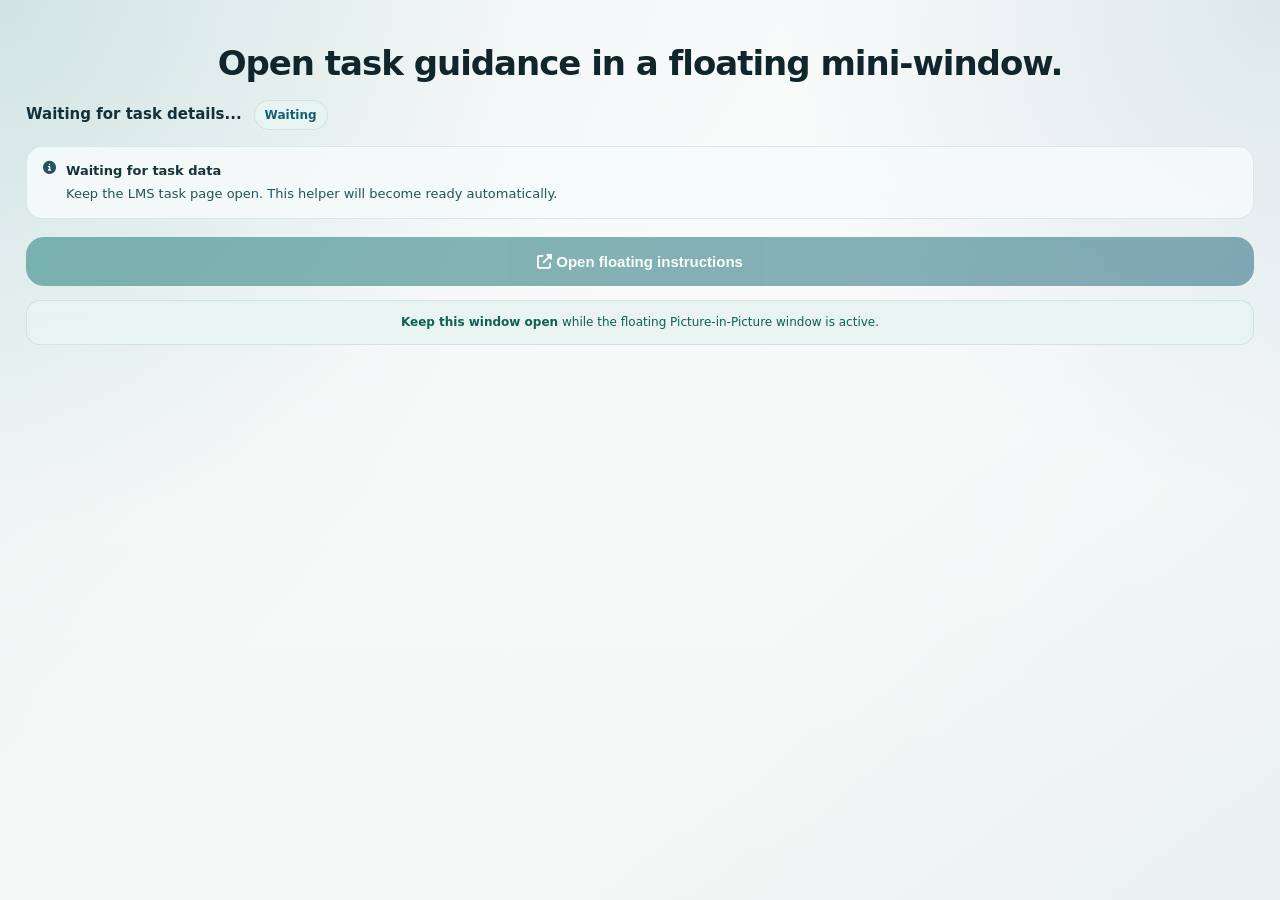
<file: tasks/pip-helper.html>
<!DOCTYPE html>
<html lang="en">
<head>
    <meta charset="UTF-8">
    <meta name="viewport" content="width=device-width, initial-scale=1.0">
    <title>Nebula Floating Instructions</title>
    <link href="https://cdnjs.cloudflare.com/ajax/libs/font-awesome/6.4.0/css/all.min.css" rel="stylesheet">
    <style>
        :root {
            color-scheme: light;
            --bg: #f4f8f7;
            --panel: rgba(255, 255, 255, 0.92);
            --text: #16323a;
            --muted: #677c84;
            --line: rgba(207, 221, 224, 0.96);
            --primary: #0f766e;
            --accent: #155e75;
            --soft: #e8f4f2;
            --shadow: 0 24px 60px rgba(21, 53, 61, 0.15);
        }

        * {
            box-sizing: border-box;
        }

        body {
            margin: 0;
            min-height: 100vh;
            font-family: Inter, "Segoe UI", system-ui, sans-serif;
            background:
                radial-gradient(circle at top left, rgba(15, 118, 110, 0.12), transparent 34%),
                radial-gradient(circle at top right, rgba(21, 94, 117, 0.12), transparent 32%),
                linear-gradient(180deg, #f9fbfb 0%, var(--bg) 100%);
            color: var(--text);
        }

        .helper-shell {
            min-height: 100vh;
            background: transparent;
            overflow: hidden;
            position: relative;
        }

        .helper-shell::before {
            content: "";
            position: absolute;
            inset: 0;
            pointer-events: none;
            background:
                linear-gradient(135deg, rgba(15, 118, 110, 0.06), transparent 42%),
                linear-gradient(315deg, rgba(21, 94, 117, 0.05), transparent 36%);
        }

        .helper-body {
            position: relative;
            z-index: 1;
            min-height: 100vh;
            padding: 28px 26px 22px;
        }

        .helper-card {
            width: 100%;
            max-width: none;
            background: transparent;
            border: 0;
            border-radius: 0;
            padding: 0;
            box-shadow: none;
            backdrop-filter: none;
        }

        .helper-title {
            margin: 18px 0 10px;
            color: #10262c;
            font-size: 34px;
            line-height: 1.05;
            letter-spacing: -0.03em;
            font-family: Inter, "Segoe UI", system-ui, sans-serif;
            font-weight: 800;
            text-align: center;
        }

        .helper-description {
            margin: 0;
            color: var(--muted);
            font-size: 14px;
            line-height: 1.65;
        }

        .helper-task {
            margin-top: 18px;
            display: flex;
            align-items: center;
            justify-content: flex-start;
            flex-wrap: wrap;
            gap: 12px;
            padding: 0;
        }

        .helper-task-copy {
            min-width: 0;
        }

        .helper-label {
            margin: 0;
            color: var(--muted);
            font-size: 11px;
            font-weight: 700;
            letter-spacing: 0.08em;
            text-transform: uppercase;
        }

        .helper-task-title {
            margin: 0;
            color: #143039;
            font-size: 15px;
            line-height: 1.3;
            font-weight: 700;
        }

        .helper-step-pill {
            flex-shrink: 0;
            padding: 7px 10px;
            border-radius: 999px;
            background: rgba(232, 244, 242, 0.96);
            border: 1px solid rgba(208, 226, 223, 0.95);
            color: var(--accent);
            font-size: 12px;
            font-weight: 700;
        }

        .helper-status {
            margin-top: 16px;
            display: flex;
            align-items: flex-start;
            gap: 10px;
            padding: 14px 16px;
            border-radius: 16px;
            background: rgba(245, 250, 250, 0.92);
            border: 1px solid rgba(216, 230, 232, 0.96);
            color: #22545d;
            font-size: 13px;
            line-height: 1.55;
        }

        .helper-status strong {
            display: block;
            margin-bottom: 3px;
            color: var(--text);
            font-size: 13px;
        }

        .helper-actions {
            margin-top: 18px;
            display: flex;
            flex-direction: column;
            gap: 10px;
        }

        .helper-btn {
            appearance: none;
            border: none;
            border-radius: 18px;
            padding: 16px 18px;
            font-size: 15px;
            font-weight: 700;
            cursor: pointer;
            transition: transform 0.18s ease, box-shadow 0.18s ease, opacity 0.18s ease, background 0.18s ease;
        }

        .helper-btn.primary {
            background: linear-gradient(135deg, var(--primary) 0%, var(--accent) 100%);
            color: #fff;
            box-shadow: 0 16px 26px rgba(15, 95, 127, 0.24);
        }

        .helper-btn.secondary {
            background: transparent;
            color: var(--muted);
            border: 1px solid rgba(215, 229, 232, 0.9);
            padding: 12px 14px;
            font-size: 13px;
        }

        .helper-btn:hover:not(:disabled) {
            transform: translateY(-1px);
        }

        .helper-btn.secondary:hover:not(:disabled) {
            background: rgba(244, 248, 248, 0.95);
            color: var(--text);
        }

        .helper-btn:disabled {
            opacity: 0.5;
            cursor: not-allowed;
            box-shadow: none;
        }

        .helper-note {
            margin: 14px 0 0;
            color: #0f5f57;
            font-size: 12px;
            line-height: 1.6;
            text-align: center;
            padding: 12px 14px;
            border-radius: 14px;
            background: rgba(232, 244, 242, 0.95);
            border: 1px solid rgba(208, 226, 223, 0.95);
        }

        .helper-note strong {
            color: #0f5f57;
            font-weight: 700;
        }

        .helper-footer {
            display: none;
        }

        @media (max-width: 540px) {
            .helper-body {
                padding: 18px 16px;
            }

            .helper-title {
                font-size: 30px;
            }

            .helper-task {
                flex-direction: column;
                align-items: flex-start;
            }
        }
    </style>
    <script>
        window.__NEBULA_PIP_HELPER_PAGE__ = true;
    </script>
    <script>
/**
 * PipManager - Picture-in-Picture Manager for Task Steps
 * 
 * Provides a floating, always-on-top window showing task step instructions
 * using the Document Picture-in-Picture API (Chrome 116+, Edge 116+)
 * launched explicitly from the FAB/helper flow.
 * 
 */

class PipManager {
    constructor(options = {}) {
        this.options = options;
        this.mode = options.mode || 'main';
        this.disableFloatingTrigger = !!options.disableFloatingTrigger;
        this.disableBlurListener = !!options.disableBlurListener;
        this.pipWindow = null;
        this.currentTaskId = null;
        this.currentTaskTitle = '';
        this.steps = [];
        this.currentStepIndex = 0;
        this.isActive = false;
        this.isSuppressedByWorkspace = false;
        this.blurListenerAttached = false;
        this.carouselIndex = 0;
        this.resizeObserver = null;
        this.floatingTriggerContainer = null;
        this.floatingTriggerButton = null;
        this.helperWindow = null;
        this.helperWindowName = 'nebulaPipHelper';
        this.helperReady = false;
        this.helperPipActive = false;
        this.helperTaskId = null;
        this.helperMessageListenerBound = null;
        this.pendingHelperPayload = null;

        this.init();
    }

    init() {
        if (this.mode === 'main') {
            this.helperMessageListenerBound = this.handleHelperMessage.bind(this);
            window.addEventListener('message', this.helperMessageListenerBound);
        }

        if (this.isDocumentPipSupported()) {
            if (!this.disableFloatingTrigger) {
                this.setupFloatingTriggerWhenReady();
            }
        }
    }

    setupFloatingTriggerWhenReady() {
        if (document.readyState === 'loading') {
            document.addEventListener('DOMContentLoaded', () => this.ensureFloatingTrigger(), { once: true });
            return;
        }

        this.ensureFloatingTrigger();
    }

    /**
     * Check if Document Picture-in-Picture API is supported
     */
    isDocumentPipSupported() {
        return 'documentPictureInPicture' in window;
    }

    setWorkspaceSuppressed(suppressed) {
        this.isSuppressedByWorkspace = !!suppressed;

        if (this.isSuppressedByWorkspace && this.isPipActive()) {
            this.closePip();
        }

        this.updateFloatingTriggerVisibility();
        this.updateFloatingTriggerState();
    }

    /**
     * Set the current task context (called when viewing a task)
     */
    setTaskContext(taskId, steps, currentStepIndex = 0, taskTitle = '') {
        if (this.isActive && this.currentTaskId && this.currentTaskId !== taskId) {
            this.closePip();
        }

        this.currentTaskId = taskId;
        this.currentTaskTitle = taskTitle || this.currentTaskTitle || '';
        this.steps = steps || [];
        this.currentStepIndex = currentStepIndex;

        this.updateFloatingTriggerVisibility();
        this.updateFloatingTriggerState();

        if (this.mode === 'main') {
            this.syncHelperTaskContext();
        }
    }

    /**
     * Clear active task context (used when leaving task pages)
     */
    clearTaskContext(closeActivePip = true) {
        if (closeActivePip && this.pipWindow) {
            this.closePip();
        }

        if (closeActivePip && this.mode === 'main' && this.helperPipActive) {
            this.postHelperMessage({ type: 'nebula-pip-helper:close-pip' });
        }

        this.currentTaskId = null;
        this.currentTaskTitle = '';
        this.steps = [];
        this.currentStepIndex = 0;
        this.carouselIndex = 0;

        this.updateFloatingTriggerVisibility();
        this.updateFloatingTriggerState();

        if (this.mode === 'main') {
            this.postHelperMessage({ type: 'nebula-pip-helper:clear-task' });
        }
    }

    ensureFloatingTrigger() {
        if (this.floatingTriggerContainer || !document.body) return;

        const container = document.createElement('div');
        container.id = 'pip-floating-trigger';
        container.className = 'pip-floating-trigger hidden';
        container.innerHTML = `
            <div class="pip-floating-actions" aria-hidden="true">
                <button type="button" class="pip-floating-action" data-action="focus" title="Focus Picture-in-Picture">
                    <i class="fas fa-up-right-and-down-left-from-center"></i>
                    <span>Focus</span>
                </button>
                <button type="button" class="pip-floating-action danger" data-action="close" title="Close Picture-in-Picture">
                    <i class="fas fa-xmark"></i>
                    <span>Close</span>
                </button>
            </div>
            <button type="button" class="pip-floating-main" title="Open Picture-in-Picture mode" aria-label="Open Picture-in-Picture mode">
                <i class="fas fa-clone"></i>
            </button>
        `;

        document.body.appendChild(container);

        this.floatingTriggerContainer = container;
        this.floatingTriggerButton = container.querySelector('.pip-floating-main');

        if (this.floatingTriggerButton) {
            this.floatingTriggerButton.addEventListener('click', () => {
                this.handleFloatingMainClick();
            });
        }

        container.querySelectorAll('.pip-floating-action').forEach((button) => {
            button.addEventListener('click', (event) => {
                const action = event.currentTarget.getAttribute('data-action');
                this.handleFloatingAction(action);
            });
        });

        this.updateFloatingTriggerVisibility();
        this.updateFloatingTriggerState();
    }

    handleFloatingMainClick() {
        if (this.isPipActive()) {
            if (this.pipWindow) {
                this.pipWindow.focus();
            } else if (this.mode === 'main' && this.helperWindow && !this.helperWindow.closed) {
                this.postHelperMessage({ type: 'nebula-pip-helper:focus-pip' });
                this.helperWindow.focus();
            }
            return;
        }

        const blockReason = this.getManualLaunchBlockReason();
        if (blockReason) {
            console.warn('[PipManager] FAB click blocked:', blockReason, this.getDebugState());
            this.showErrorMessage(blockReason);
            return;
        }

        this.createPip(this.currentTaskId, this.steps, this.currentStepIndex, {
            userInitiated: true,
            source: 'floating-trigger'
        });
    }

    openCurrentTaskPip() {
        if (!this.currentTaskId || !Array.isArray(this.steps) || this.steps.length === 0) {
            return false;
        }

        return this.createPip(this.currentTaskId, this.steps, this.currentStepIndex, {
            userInitiated: true,
            source: 'workspace-action'
        });
    }

    getManualLaunchBlockReason() {
        if (!this.isDocumentPipSupported()) {
            return 'Picture-in-Picture is not supported in this browser.';
        }

        if (this.isSuppressedByWorkspace) {
            return 'Picture-in-Picture is unavailable while the task workspace is open.';
        }

        if (!this.currentTaskId) {
            return 'Picture-in-Picture is not ready for this task yet.';
        }

        if (!Array.isArray(this.steps) || this.steps.length === 0) {
            return 'No instruction steps are available for Picture-in-Picture.';
        }

        return null;
    }

    getDebugState() {
        return {
            mode: this.mode,
            supported: this.isDocumentPipSupported(),
            topLevel: !this.isEmbeddedContext(),
            currentTaskId: this.currentTaskId,
            stepsLength: Array.isArray(this.steps) ? this.steps.length : 0,
            isSuppressedByWorkspace: this.isSuppressedByWorkspace,
            isActive: this.isActive,
            helperReady: this.helperReady,
            helperOpen: !!(this.helperWindow && !this.helperWindow.closed),
            helperPipActive: this.helperPipActive,
            helperTaskId: this.helperTaskId
        };
    }

    handleFloatingAction(action) {
        if (action === 'focus') {
            if (this.pipWindow) {
                this.pipWindow.focus();
            } else if (this.mode === 'main' && this.helperWindow && !this.helperWindow.closed) {
                this.postHelperMessage({ type: 'nebula-pip-helper:focus-pip' });
                this.helperWindow.focus();
            }
            return;
        }

        if (action === 'close') {
            this.closePip();
        }
    }

    updateFloatingTriggerVisibility() {
        if (!this.floatingTriggerContainer) return;

        const hasTaskContext = !!this.currentTaskId && Array.isArray(this.steps) && this.steps.length > 0;
        this.floatingTriggerContainer.classList.toggle('hidden', !hasTaskContext || this.isSuppressedByWorkspace);
    }

    updateFloatingTriggerState() {
        if (!this.floatingTriggerContainer || !this.floatingTriggerButton) return;

        const isActive = this.isPipActive();
        this.floatingTriggerContainer.classList.toggle('active', isActive);
        const label = isActive ? 'Picture-in-Picture active. Focus window.' : 'Open Picture-in-Picture mode';
        this.floatingTriggerButton.setAttribute('title', isActive ? 'Picture-in-Picture is active' : 'Open Picture-in-Picture mode');
        this.floatingTriggerButton.setAttribute('aria-label', label);
    }

    isEmbeddedContext() {
        try {
            return window.top !== window || !!window.frameElement;
        } catch (error) {
            return true;
        }
    }

    getTaskTitle(taskId) {
        if (this.currentTaskId === taskId && this.currentTaskTitle) {
            return this.currentTaskTitle;
        }

        if (window.templateData && Array.isArray(window.templateData.tasks)) {
            const task = window.templateData.tasks.find((candidate) => candidate && candidate.id === taskId);
            if (task && task.title) {
                return task.title;
            }
        }

        return 'Task Instructions';
    }

    getHelperPayload(taskId = this.currentTaskId, steps = this.steps, currentStepIndex = this.currentStepIndex) {
        return {
            type: 'nebula-pip-helper:update-task',
            payload: {
                taskId,
                taskTitle: this.getTaskTitle(taskId),
                steps: Array.isArray(steps) ? steps : [],
                currentStepIndex: typeof currentStepIndex === 'number' ? currentStepIndex : 0
            }
        };
    }

    syncHelperTaskContext() {
        if (!this.currentTaskId || !Array.isArray(this.steps) || this.steps.length === 0) {
            return;
        }

        this.postHelperMessage(this.getHelperPayload());
    }

    getHelperWindowUrl() {
        const baseUrl = window.location.href.split('#')[0];
        return new URL('pip-helper.html', baseUrl).toString();
    }

    openHelperWindow(taskId, steps, currentStepIndex = 0) {
        this.pendingHelperPayload = this.getHelperPayload(taskId, steps, currentStepIndex);

        if (this.helperWindow && !this.helperWindow.closed) {
            this.helperWindow.focus();
            this.postHelperMessage(this.pendingHelperPayload);
            return true;
        }

        const popupFeatures = [
            'popup=yes',
            'width=440',
            'height=600',
            'left=120',
            'top=120',
            'resizable=yes',
            'scrollbars=yes'
        ].join(',');

        const helperWindow = window.open(this.getHelperWindowUrl(), this.helperWindowName, popupFeatures);
        if (!helperWindow) {
            this.showErrorMessage('Popup window was blocked. Allow popups to use floating instructions in LMS.');
            return false;
        }

        this.helperWindow = helperWindow;
        this.helperReady = false;

        helperWindow.focus();
        return true;
    }

    postHelperMessage(message) {
        if (this.mode !== 'main') {
            return false;
        }

        if (!this.helperWindow || this.helperWindow.closed) {
            return false;
        }

        if (!this.helperReady) {
            if (message && message.type === 'nebula-pip-helper:update-task') {
                this.pendingHelperPayload = message;
            }
            return false;
        }

        this.helperWindow.postMessage(message, window.location.origin);
        return true;
    }

    setHelperPipState(isActive, taskId = null) {
        this.helperPipActive = !!isActive;
        this.helperTaskId = taskId || null;
        this.updateFloatingTriggerState();
    }

    handleHelperMessage(event) {
        if (this.mode !== 'main' || event.origin !== window.location.origin || !event.data || typeof event.data.type !== 'string') {
            return;
        }

        if (event.source !== this.helperWindow) {
            return;
        }

        if (event.data.type === 'nebula-pip-helper:ready') {
            this.helperReady = true;
            console.log('[PipManager] Helper window ready');
            if (this.pendingHelperPayload) {
                this.helperWindow.postMessage(this.pendingHelperPayload, window.location.origin);
                this.pendingHelperPayload = null;
            } else {
                this.syncHelperTaskContext();
            }
            return;
        }

        if (event.data.type === 'nebula-pip-helper:step-change') {
            const nextIndex = event.data.payload && typeof event.data.payload.currentStepIndex === 'number'
                ? event.data.payload.currentStepIndex
                : null;

            if (nextIndex !== null && nextIndex !== this.currentStepIndex) {
                this.currentStepIndex = nextIndex;
            }
            return;
        }

        if (event.data.type === 'nebula-pip-helper:status') {
            const payload = event.data.payload || {};
            this.setHelperPipState(!!payload.pipActive, payload.taskId || null);
            return;
        }

        if (event.data.type === 'nebula-pip-helper:closed') {
            this.helperReady = false;
            this.helperWindow = null;
            this.setHelperPipState(false, null);
            return;
        }
    }


    /**
     * Create the Picture-in-Picture window
     */
    async createPip(taskId, steps, initialStepIndex = 0, options = {}) {
        if (!this.isDocumentPipSupported()) {
            this.showUnsupportedMessage();
            return false;
        }

        if (this.isActive) {
            if (this.pipWindow) {
                this.pipWindow.focus();
            }
            this.updateFloatingTriggerState();
            return true;
        }

        if (this.mode === 'main' && options.userInitiated && this.isEmbeddedContext()) {
            const helperOpened = this.openHelperWindow(taskId, steps, initialStepIndex);
            if (helperOpened) {
                console.warn('[PipManager] Direct PiP blocked in embedded context, using helper window fallback.', this.getDebugState());
            }
            return helperOpened;
        }

        try {
            this.currentTaskId = taskId;
            this.currentTaskTitle = this.getTaskTitle(taskId);
            this.steps = steps || [];
            this.currentStepIndex = initialStepIndex;

            // Reset manual close flag since user is explicitly opening PiP
            this.userManuallyClosed = false;

            if (options.userInitiated) {
                console.log('[PipManager] Requesting PiP window', {
                    mode: this.mode,
                    source: options.source || 'unknown',
                    topLevel: !this.isEmbeddedContext(),
                    secureContext: window.isSecureContext,
                    location: window.location.href,
                    taskId: this.currentTaskId,
                    stepsLength: this.steps.length
                });
            }

            this.pipWindow = await window.documentPictureInPicture.requestWindow({
                width: 420,
                height: 520
            });

            if (options.userInitiated) {
                console.log('[PipManager] PiP window opened', {
                    mode: this.mode,
                    source: options.source || 'unknown',
                    taskId: this.currentTaskId
                });
            }

            this.isActive = true;
            this.updateFloatingTriggerState();

            this.injectPipStyles();
            this.renderPipContent();

            this.pipWindow.addEventListener('pagehide', () => {
                this.handlePipClose();
            });

            return true;

        } catch (error) {
            // Expected in auto-trigger mode when no recent user activation is available.
            // Fail silently: no toast and no console noise.
            if (error && error.name === 'NotAllowedError') {
                if (options.userInitiated) {
                    const embeddedMessage = this.isEmbeddedContext()
                        ? 'Picture-in-Picture was blocked because this course is running inside an embedded LMS window.'
                        : 'Picture-in-Picture was blocked by the browser. Try opening it directly from a fresh click.';

                    console.warn('[PipManager] requestWindow blocked:', {
                        source: options.source || 'unknown',
                        errorName: error.name,
                        errorMessage: error.message,
                        state: this.getDebugState()
                    });

                    if (this.mode === 'main' && this.isEmbeddedContext()) {
                        const helperOpened = this.openHelperWindow(taskId, steps, initialStepIndex);
                        if (helperOpened) {
                            return true;
                        }
                    }

                    this.showErrorMessage(embeddedMessage);
                }
                return false;
            }

            console.error('[PipManager] Failed to create PiP window:', error);

            if (error && error.name === 'NotSupportedError') {
                this.showUnsupportedMessage();
            } else {
                this.showErrorMessage('Failed to open Picture-in-Picture window.');
            }
            return false;
        }
    }

    /**
     * Inject styles into PiP window
     */
    injectPipStyles() {
        if (!this.pipWindow) return;

        const style = this.pipWindow.document.createElement('style');
        style.textContent = this.getPipStyles();
        this.pipWindow.document.head.appendChild(style);

        const fontLink = this.pipWindow.document.createElement('link');
        fontLink.rel = 'stylesheet';
        fontLink.href = 'https://cdnjs.cloudflare.com/ajax/libs/font-awesome/6.4.0/css/all.min.css';
        this.pipWindow.document.head.appendChild(fontLink);
    }

    /**
     * Get CSS styles for PiP window - Compact & Modern Design
     */
    getPipStyles() {
        return `
            * {
                margin: 0;
                padding: 0;
                box-sizing: border-box;
            }
            
            body {
                font-family: -apple-system, BlinkMacSystemFont, 'Segoe UI', Roboto, 'Helvetica Neue', Arial, sans-serif;
                background: #f8fafc;
                min-height: 100vh;
                display: flex;
                flex-direction: column;
                color: #1e293b;
                overflow: hidden;
            }
            
            .pip-container {
                display: flex;
                flex-direction: column;
                height: 100vh;
                padding: 0;
            }
            
            /* Compact Header - Merged with Step Indicator */
            .pip-header {
                background: linear-gradient(135deg, #14b8a6 0%, #8b5cf6 100%);
                color: white;
                padding: 8px 12px;
                display: flex;
                align-items: center;
                justify-content: space-between;
                min-height: 36px;
            }
            
            .pip-close-btn {
                background: rgba(255,255,255,0.15);
                border: none;
                color: white;
                width: 24px;
                height: 24px;
                border-radius: 6px;
                cursor: pointer;
                display: flex;
                align-items: center;
                justify-content: center;
                transition: background 0.2s;
                font-size: 12px;
            }
            
            .pip-close-btn:hover {
                background: rgba(255,255,255,0.25);
            }
            
            .pip-step-badge {
                background: rgba(255,255,255,0.2);
                font-size: 11px;
                font-weight: 600;
                padding: 3px 10px;
                border-radius: 12px;
                letter-spacing: 0.3px;
            }
            
            /* Content Area */
            .pip-content {
                flex: 1;
                overflow-y: auto;
                overflow-x: hidden;
                padding: 0;
            }
            
            /* Title Section */
            .pip-title-section {
                padding: 10px 12px;
                background: white;
                border-bottom: 1px solid #e2e8f0;
            }
            
            .pip-step-title {
                font-size: 15px;
                font-weight: 600;
                color: #0f172a;
                margin-bottom: 4px;
                line-height: 1.4;
            }
            
            .pip-step-number {
                display: inline-block;
                background: linear-gradient(135deg, #14b8a6 0%, #8b5cf6 100%);
                color: white;
                font-size: 11px;
                font-weight: 700;
                padding: 2px 8px;
                border-radius: 4px;
                margin-right: 6px;
            }
            
            .pip-instructions-section {
                padding: 10px 12px;
                background: white;
            }
            
            .pip-instructions {
                font-size: 13px;
                line-height: 1.65;
                color: #334155;
            }
            
            .pip-instructions p {
                margin-bottom: 10px;
            }
            
            .pip-instructions ul, .pip-instructions ol {
                margin: 8px 0;
                padding-left: 20px;
            }
            
            .pip-instructions li {
                margin-bottom: 6px;
            }
            
            .pip-instructions code {
                background: #f1f5f9;
                padding: 1px 5px;
                border-radius: 4px;
                font-size: 12px;
                font-family: 'Monaco', 'Menlo', monospace;
                color: #8b5cf6;
            }
            
            .pip-instructions pre {
                background: #1e293b;
                color: #e2e8f0;
                padding: 12px;
                border-radius: 10px;
                overflow-x: auto;
                margin: 12px 0;
                font-size: 12px;
                line-height: 1.5;
            }
            
            .pip-instructions pre code {
                background: transparent;
                padding: 0;
                color: inherit;
            }
            
            .pip-instructions strong {
                color: #0f172a;
            }
            
            .pip-instructions em {
                color: #64748b;
            }
            
            .pip-instructions h3 {
                font-size: 14px;
                font-weight: 600;
                color: #0f172a;
                margin-bottom: 8px;
            }
            
            .pip-instructions h4 {
                font-size: 13px;
                font-weight: 600;
                color: #334155;
                margin-bottom: 6px;
            }
            
            .pip-step-title {
                font-size: 15px;
                font-weight: 600;
                color: #0f172a;
                margin-bottom: 4px;
                line-height: 1.4;
            }
            
            .pip-step-number {
                display: inline-block;
                background: linear-gradient(135deg, #14b8a6 0%, #8b5cf6 100%);
                color: white;
                font-size: 11px;
                font-weight: 700;
                padding: 2px 8px;
                border-radius: 4px;
                margin-right: 6px;
            }
            
            /* Asset Section */
            .pip-asset-section {
                background: #f8fafc;
                border-bottom: 1px solid #e2e8f0;
            }
            
            .pip-asset-section.collapsed .pip-asset-wrapper {
                display: none;
            }
            
            .pip-asset-header {
                display: flex;
                align-items: center;
                justify-content: space-between;
                padding: 6px 10px;
                background: linear-gradient(135deg, #f1f5f9 0%, #e2e8f0 100%);
                border-bottom: 1px solid #e2e8f0;
            }
            
            .pip-asset-label {
                display: flex;
                align-items: center;
                gap: 6px;
                font-size: 11px;
                font-weight: 500;
                color: #475569;
            }
            
            .pip-asset-label i {
                font-size: 12px;
                color: #64748b;
            }
            
            .pip-asset-toggle {
                background: white;
                border: 1px solid #cbd5e1;
                padding: 4px 10px;
                border-radius: 12px;
                cursor: pointer;
                font-size: 10px;
                font-weight: 500;
                color: #64748b;
                display: flex;
                align-items: center;
                gap: 4px;
                transition: all 0.2s;
            }
            
            .pip-asset-toggle:hover {
                background: #f8fafc;
                border-color: #94a3b8;
                color: #475569;
            }
            
            .pip-asset-toggle i {
                font-size: 10px;
                transition: transform 0.2s;
            }
            
            .pip-asset-section.collapsed .pip-asset-toggle i {
                transform: rotate(180deg);
            }
            
            .pip-asset-wrapper {
                background: #f1f5f9;
            }
            
            .pip-asset-container {
                width: 100%;
                max-height: 60vh;
                display: flex;
                align-items: center;
                justify-content: center;
                overflow: hidden;
                position: relative;
                background: #f8fafc;
            }
            
            .pip-asset-container img {
                width: 100%;
                height: auto;
                max-height: 60vh;
                object-fit: contain;
                cursor: pointer;
                transition: transform 0.2s;
            }
            
            .pip-asset-container img:hover {
                transform: scale(1.02);
            }
            
            /* Video Player - Inline */
            .pip-video-container {
                width: 100%;
                position: relative;
                background: #000;
            }
            
            .pip-video-container video {
                width: 100%;
                height: auto;
                max-height: 60vh;
                object-fit: contain;
                display: block;
            }
            
            .pip-video-container iframe {
                width: 100%;
                height: auto;
                min-height: 200px;
                max-height: 60vh;
                aspect-ratio: 16/9;
                border: none;
            }
            
            .pip-asset-fallback {
                padding: 12px;
                text-align: center;
                color: #64748b;
                font-size: 12px;
                display: flex;
                align-items: center;
                justify-content: center;
                gap: 6px;
                background: #f1f5f9;
            }
            
            .pip-asset-fallback i {
                color: #94a3b8;
            }
            
            /* Image Carousel */
            .pip-carousel {
                position: relative;
                width: 100%;
            }
            
            .pip-carousel-track {
                display: flex;
                transition: transform 0.3s ease;
            }
            
            .pip-carousel-slide {
                min-width: 100%;
                display: flex;
                align-items: center;
                justify-content: center;
            }
            
            .pip-carousel-nav {
                display: flex;
                align-items: center;
                justify-content: space-between;
                padding: 6px 12px;
                background: #e2e8f0;
                font-size: 11px;
                color: #475569;
            }
            
            .pip-carousel-btn {
                background: white;
                border: none;
                padding: 4px 8px;
                border-radius: 4px;
                cursor: pointer;
                font-size: 11px;
                color: #475569;
                display: flex;
                align-items: center;
                gap: 4px;
            }
            
            .pip-carousel-btn:hover {
                background: #f8fafc;
            }
            
            /* Instructions Section */
            .pip-instructions-section {
                padding: 12px;
                background: white;
            }
            
            .pip-instructions {
                font-size: 12px;
                line-height: 1.6;
                color: #334155;
            }
            
            .pip-instructions p {
                margin-bottom: 8px;
            }
            
            .pip-instructions h1 {
                font-size: 16px;
                font-weight: 700;
                color: #0f172a;
                margin-top: 12px;
                margin-bottom: 8px;
                padding-bottom: 8px;
                border-bottom: 2px solid #e2e8f0;
            }
            
            .pip-instructions h2 {
                font-size: 14px;
                font-weight: 600;
                color: #1e293b;
                margin-top: 10px;
                margin-bottom: 6px;
                padding-bottom: 6px;
                border-bottom: 1px solid #e2e8f0;
            }
            
            .pip-instructions h3 {
                font-size: 13px;
                font-weight: 600;
                color: #334155;
                margin-top: 8px;
                margin-bottom: 4px;
            }
            
            .pip-instructions ul, .pip-instructions ol {
                margin: 8px 0;
                padding-left: 20px;
            }
            
            .pip-instructions li {
                margin-bottom: 4px;
                line-height: 1.5;
            }
            
            .pip-instructions li::marker {
                color: #14b8a6;
                margin-right: 8px;
            }
            
            .pip-instructions code {
                background: #f1f5f9;
                padding: 2px 6px;
                border-radius: 4px;
                font-size: 11px;
                font-family: 'Monaco', 'Menlo', monospace;
                color: #8b5cf6;
            }
            
            .pip-instructions pre {
                background: #1e293b;
                color: #e2e8f0;
                padding: 12px;
                border-radius: 8px;
                overflow-x: auto;
                margin: 10px 0;
                font-size: 11px;
                line-height: 1.4;
            }
            
            .pip-instructions pre code {
                background: transparent;
                padding: 0;
                color: inherit;
            }
            
            .pip-instructions strong {
                color: #0f172a;
            }
            
            .pip-instructions em {
                color: #64748b;
            }
            
            .pip-instructions a {
                color: #14b8a6;
                text-decoration: underline;
            }
            
            .pip-instructions a:hover {
                color: #0d9488;
            }
            
            .pip-instructions blockquote {
                margin: 10px 0;
                padding: 10px 12px;
                border-left: 3px solid #14b8a6;
                background: #f8fafc;
                color: #475569;
                font-style: italic;
            }
            
            /* Collapsible Sections */
            .pip-collapsible-section {
                border-top: 1px solid #e2e8f0;
                background: white;
            }
            
            .pip-reveal-btn {
                display: inline-flex;
                align-items: center;
                gap: 6px;
                padding: 8px 12px;
                background: #f8fafc;
                border: 1px solid #e2e8f0;
                border-radius: 6px;
                font-size: 11px;
                font-weight: 500;
                cursor: pointer;
                transition: all 0.2s;
                color: #475569;
                margin: 8px 12px;
            }
            
            .pip-reveal-btn:hover {
                background: #f1f5f9;
                border-color: #cbd5e1;
            }
            
            .pip-reveal-btn.code-btn {
                color: #7c3aed;
            }
            
            .pip-reveal-btn.code-btn:hover {
                background: #f5f3ff;
                border-color: #c4b5fd;
            }
            
            .pip-reveal-btn.hint-btn {
                color: #d97706;
            }
            
            .pip-reveal-btn.hint-btn:hover {
                background: #fffbeb;
                border-color: #fcd34d;
            }
            
            .pip-reveal-btn.active {
                background: linear-gradient(135deg, #14b8a6 0%, #8b5cf6 100%);
                color: white;
                border-color: transparent;
            }

            .pip-reveal-btn.active:hover {
                background: linear-gradient(135deg, #14b8a6 0%, #8b5cf6 100%);
                color: white;
                border-color: transparent;
            }
            
            .pip-reveal-btn i {
                font-size: 11px;
            }
            
            .pip-collapsible-content {
                display: none;
                padding: 0 12px 12px;
                animation: slideDown 0.2s ease;
            }
            
            .pip-collapsible-content.visible {
                display: block;
            }
            
            @keyframes slideDown {
                from { opacity: 0; transform: translateY(-8px); }
                to { opacity: 1; transform: translateY(0); }
            }
            
            /* Code Block in Collapsible */
            .pip-code-block {
                background: #1e293b;
                border-radius: 8px;
                padding: 10px;
                overflow-x: auto;
                position: relative;
            }
            
            .pip-code-block pre {
                margin: 0;
                color: #e2e8f0;
                font-size: 10px;
                line-height: 1.5;
                font-family: 'Monaco', 'Menlo', monospace;
                max-height: 220px;
                overflow-y: auto;
            }
            
            .pip-code-lang {
                position: absolute;
                top: 6px;
                right: 6px;
                font-size: 9px;
                color: #64748b;
                background: #334155;
                padding: 2px 6px;
                border-radius: 3px;
                text-transform: uppercase;
            }
            
            .pip-copy-btn {
                position: absolute;
                bottom: 6px;
                right: 6px;
                background: #475569;
                border: none;
                color: #e2e8f0;
                padding: 4px 8px;
                border-radius: 4px;
                font-size: 9px;
                cursor: pointer;
                display: flex;
                align-items: center;
                gap: 4px;
                transition: background 0.2s;
            }
            
            .pip-copy-btn:hover {
                background: #64748b;
            }
            
            .pip-copy-btn.copied {
                background: #22c55e;
            }
            
            /* Hint Content */
            .pip-hint-content {
                background: linear-gradient(135deg, #fef3c7 0%, #fde68a 100%);
                border-radius: 8px;
                padding: 10px;
                font-size: 12px;
                line-height: 1.5;
                color: #78350f;
                box-sizing: border-box;
                max-width: 100%;
                overflow-x: auto;
                overflow-wrap: anywhere;
                word-break: break-word;
            }

            .pip-hint-content * {
                box-sizing: border-box;
                max-width: 100%;
            }
            
            .pip-hint-content code {
                background: rgba(255,255,255,0.5);
                padding: 1px 4px;
                border-radius: 3px;
                font-size: 11px;
            }

            .pip-hint-content ul,
            .pip-hint-content ol {
                margin: 6px 0 6px 4px;
                padding-left: 14px;
            }

            .pip-hint-content pre {
                max-width: 100%;
                overflow-x: auto;
                white-space: pre-wrap;
                word-break: break-word;
            }
            
            /* Navigation - Ultra Compact */
            .pip-navigation {
                background: white;
                padding: 4px 8px;
                border-top: 1px solid #e2e8f0;
                display: flex;
                align-items: center;
                justify-content: space-between;
                min-height: 36px;
            }
            
            .pip-nav-btn {
                background: transparent;
                border: none;
                color: #64748b;
                min-width: 28px;
                height: 28px;
                padding: 0 8px;
                border-radius: 6px;
                cursor: pointer;
                display: flex;
                align-items: center;
                justify-content: center;
                gap: 4px;
                transition: all 0.2s;
                font-size: 11px;
                font-weight: 600;
            }
            
            .pip-nav-btn:hover:not(:disabled) {
                background: #f1f5f9;
                color: #14b8a6;
            }
            
            .pip-nav-btn:disabled {
                opacity: 0.3;
                cursor: not-allowed;
            }
            
            .pip-progress-container {
                flex: 1;
                display: flex;
                align-items: center;
                justify-content: center;
                padding: 0 6px;
            }
            
            .pip-progress-bar {
                width: 100%;
                max-width: 100px;
                height: 3px;
                background: #e2e8f0;
                border-radius: 2px;
                overflow: hidden;
                position: relative;
            }
            
            .pip-progress-fill {
                height: 100%;
                background: linear-gradient(90deg, #14b8a6, #8b5cf6);
                border-radius: 2px;
                transition: width 0.3s ease;
            }
            
            .pip-progress-text {
                font-size: 10px;
                color: #94a3b8;
                margin-left: 6px;
                white-space: nowrap;
            }
            
            /* Empty State */
            .pip-empty {
                display: flex;
                flex-direction: column;
                align-items: center;
                justify-content: center;
                flex: 1;
                color: #94a3b8;
                text-align: center;
                padding: 40px;
            }
            
            .pip-empty i {
                font-size: 40px;
                margin-bottom: 12px;
                opacity: 0.5;
            }
            
            .pip-empty-title {
                font-size: 14px;
                font-weight: 600;
                margin-bottom: 4px;
            }
            
            .pip-empty-text {
                font-size: 12px;
            }
        `;
    }

    /**
     * Render content in the PiP window - Enhanced Compact Design
     */
    renderPipContent() {
        if (!this.pipWindow) return;

        const step = this.steps[this.currentStepIndex];
        const totalSteps = this.steps.length;

        if (!step) {
            this.pipWindow.document.body.innerHTML = `
                <div class="pip-container">
                    <div class="pip-empty">
                        <i class="fas fa-inbox"></i>
                        <div class="pip-empty-title">No Steps Available</div>
                        <div class="pip-empty-text">This task has no instruction steps.</div>
                    </div>
                </div>
            `;
            return;
        }

        const stepNumber = this.currentStepIndex + 1;
        const progressPercent = ((stepNumber / totalSteps) * 100).toFixed(0);
        const stepTitle = this.escapeHtml(step.title || `Step ${stepNumber}`);

        // Render each section
        const assetHtml = this.renderAssetSection(step);
        const instructionsHtml = this.renderMarkdown(step.instructions || 'No instructions provided.');
        const codeHtml = this.renderCodeSection(step);
        const hintHtml = this.renderHintSection(step);

        this.pipWindow.document.body.innerHTML = `
            <div class="pip-container">
                <!-- Scrollable Content -->
                <div class="pip-content">
                    <!-- Title Section with Step Number -->
                    <div class="pip-title-section">
                        <div class="pip-step-title">
                            <span class="pip-step-number">${stepNumber}.</span>
                            ${stepTitle}
                        </div>
                    </div>
                    
                    <!-- Asset Section (Image/Video) -->
                    ${assetHtml}
                    
                    <!-- Instructions Section -->
                    <div class="pip-instructions-section">
                        <div class="pip-instructions">${instructionsHtml}</div>
                    </div>
                    
                    <!-- Code Section (Collapsible) -->
                    ${codeHtml}
                    
                    <!-- Hint Section (Collapsible) -->
                    ${hintHtml}
                </div>
                
                <!-- Ultra-Compact Navigation -->
                <div class="pip-navigation">
                    <button class="pip-nav-btn" onclick="window.opener.pipManager.prevStep()" ${this.currentStepIndex === 0 ? 'disabled' : ''} title="Previous">
                        <i class="fas fa-chevron-left"></i>
                        <span>Prev</span>
                    </button>
                    
                    <div class="pip-progress-container">
                        <div class="pip-progress-bar">
                            <div class="pip-progress-fill" style="width: ${progressPercent}%"></div>
                        </div>
                        <span class="pip-progress-text">${stepNumber}/${totalSteps}</span>
                    </div>
                    
                    <button class="pip-nav-btn" onclick="window.opener.pipManager.nextStep()" ${this.currentStepIndex >= totalSteps - 1 ? 'disabled' : ''} title="Next">
                        <span>Next</span>
                        <i class="fas fa-chevron-right"></i>
                    </button>
                </div>
            </div>
        `;

        // Setup resize observer for responsive asset
        this.setupResizeObserver();
    }

    /**
     * Get global task number based on task ID
     */
    getGlobalTaskNumber() {
        // Try to get from window.templateData
        if (window.templateData && window.templateData.tasks) {
            const taskIndex = window.templateData.tasks.findIndex(t => t.id === this.currentTaskId);
            return taskIndex !== -1 ? taskIndex + 1 : 1;
        }
        return 1;
    }

    /**
     * Render asset section (image/video) with collapsible header
     */
    renderAssetSection(step) {
        if (!step.hasMedia) return '';

        let assetContent = '';
        let assetType = 'media';
        let assetIcon = 'fa-photo-video';

        // Video takes priority
        if (step.hasVideo && step.video) {
            assetContent = this.renderVideoAsset(step.video);
            assetType = 'video';
            assetIcon = 'fa-video';
        }
        // Images
        else if (step.images && step.images.length > 0) {
            if (step.hasMultipleImages) {
                assetContent = this.renderImageCarousel(step.images);
                assetType = `${step.images.length} images`;
            } else {
                assetContent = this.renderSingleImage(step.images[0]);
                assetType = 'image';
            }
            assetIcon = 'fa-image';
        }

        if (!assetContent) return '';

        return `
            <div class="pip-asset-section" id="pip-asset">
                <div class="pip-asset-header">
                    <span class="pip-asset-label">
                        <i class="fas ${assetIcon}"></i>
                        <span>${assetType.charAt(0).toUpperCase() + assetType.slice(1)}</span>
                    </span>
                    <button class="pip-asset-toggle" onclick="window.opener.pipManager.toggleAsset(this)">
                        <i class="fas fa-chevron-up"></i>
                        <span>Hide</span>
                    </button>
                </div>
                <div class="pip-asset-wrapper">
                    ${assetContent}
                </div>
            </div>
        `;
    }

    /**
     * Render single image asset
     */
    renderSingleImage(image) {
        if (!image || !image.src) return '';

        return `
            <div class="pip-asset-container">
                <img src="${this.escapeHtml(image.src)}" 
                     alt="${this.escapeHtml(image.alt || '')}" 
                     onclick="window.open('${this.escapeHtml(image.src)}', '_blank')" 
                     title="Click to open full size">
            </div>
        `;
    }

    /**
     * Render image carousel for multiple images
     */
    renderImageCarousel(images) {
        if (!images || images.length === 0) return '';

        const slidesHtml = images.map((img, idx) => `
            <div class="pip-carousel-slide">
                <img src="${this.escapeHtml(img.src)}" 
                     alt="${this.escapeHtml(img.alt || '')}"
                     onclick="window.open('${this.escapeHtml(img.src)}', '_blank')" 
                     title="Click to open full size">
            </div>
        `).join('');

        return `
            <div class="pip-carousel">
                <div class="pip-asset-container">
                    <div class="pip-carousel-track" id="pipCarouselTrack">
                        ${slidesHtml}
                    </div>
                </div>
            </div>
            <div class="pip-carousel-nav">
                <button class="pip-carousel-btn" onclick="window.opener.pipManager.carouselPrev()">
                    <i class="fas fa-chevron-left"></i> Prev
                </button>
                <span id="pipCarouselIndicator">1 / ${images.length}</span>
                <button class="pip-carousel-btn" onclick="window.opener.pipManager.carouselNext()">
                    Next <i class="fas fa-chevron-right"></i>
                </button>
            </div>
        `;
    }

    /**
     * Render video asset with inline playback
     */
    renderVideoAsset(video) {
        if (!video || !video.src) return '';

        // Handle embedded videos (YouTube, Vimeo, Loom)
        if (video.type === 'embed' || video.embedType) {
            return this.renderEmbeddedVideo(video);
        }

        // Handle uploaded videos (MP4, WebM) - inline playback
        return `
            <div class="pip-video-container">
                <video id="pipVideoPlayer" 
                       controls 
                       width="100%" 
                        preload="metadata"
                        style="max-height: 60vh; background: #000;">
                     <source src="${this.escapeHtml(video.src)}" type="video/mp4">
                     Your browser does not support the video tag.
                 </video>
            </div>
        `;
    }

    /**
     * Render embedded video (YouTube, Vimeo, Loom) via iframe
     */
    renderEmbeddedVideo(video) {
        const embedUrl = this.getEmbedUrl(video.src, video.embedType);

        if (!embedUrl) {
            // Fallback: show link to open externally
            return `
                <div class="pip-asset-container" style="padding: 20px; background: #1e293b;">
                    <div style="text-align: center; color: white;">
                        <i class="fas fa-video" style="font-size: 32px; margin-bottom: 12px; opacity: 0.5;"></i>
                        <p style="font-size: 12px; margin-bottom: 12px;">External video</p>
                        <a href="${this.escapeHtml(video.src)}" target="_blank" 
                           style="color: #14b8a6; font-size: 12px; text-decoration: underline;">
                            Open video
                        </a>
                    </div>
                </div>
            `;
        }

        return `
            <div class="pip-video-container">
                <iframe src="${embedUrl}" 
                        width="100%" 
                        height="auto"
                        style="min-height: 200px; max-height: 60vh; aspect-ratio: 16/9;"
                        frameborder="0" 
                        allowfullscreen
                        allow="autoplay; encrypted-media; picture-in-picture">
                </iframe>
            </div>
        `;
    }

    /**
     * Convert video URL to embed URL for iframe
     */
    getEmbedUrl(url, embedType) {
        if (!url) return null;

        try {
            const urlObj = new URL(url);

            // YouTube
            if (embedType === 'youtube' || urlObj.hostname.includes('youtube.com') || urlObj.hostname.includes('youtu.be')) {
                let videoId = '';
                if (urlObj.hostname === 'youtu.be') {
                    videoId = urlObj.pathname.slice(1);
                } else {
                    videoId = urlObj.searchParams.get('v') || urlObj.pathname.split('/').pop();
                }
                if (videoId) {
                    return `https://www.youtube.com/embed/${videoId}?rel=0&modestbranding=1`;
                }
            }

            // Vimeo
            if (embedType === 'vimeo' || urlObj.hostname.includes('vimeo.com')) {
                const videoId = urlObj.pathname.split('/').filter(p => p).pop();
                if (videoId) {
                    return `https://player.vimeo.com/video/${videoId}`;
                }
            }

            // Loom
            if (embedType === 'loom' || urlObj.hostname.includes('loom.com')) {
                const match = url.match(/loom\.com\/share\/([a-f0-9]+)/i);
                if (match && match[1]) {
                    return `https://www.loom.com/embed/${match[1]}`;
                }
            }
        } catch (e) {
            // Invalid URL
        }

        return null;
    }

    /**
     * Open video in new tab
     */
    openVideoInNewTab(src) {
        if (src) {
            window.open(src, '_blank');
        }
    }

    /**
     * Toggle asset visibility
     */
    toggleAsset(button) {
        if (!this.pipWindow) return;

        const assetSection = this.pipWindow.document.getElementById('pip-asset');
        if (assetSection) {
            const isCollapsed = assetSection.classList.toggle('collapsed');

            if (button) {
                const span = button.querySelector('span');
                if (span) {
                    span.textContent = isCollapsed ? 'Show' : 'Hide';
                }

                const icon = button.querySelector('i');
                if (icon) {
                    icon.classList.toggle('fa-chevron-up', !isCollapsed);
                    icon.classList.toggle('fa-chevron-down', isCollapsed);
                }
            }
        }
    }

    /**
     * Pause current video when navigating
     */
    pauseCurrentVideo() {
        if (!this.pipWindow) return;

        // Pause HTML5 video element
        const video = this.pipWindow.document.getElementById('pipVideoPlayer');
        if (video && !video.paused) {
            video.pause();
        }
    }

    /**
     * Render code section (collapsible)
     */
    renderCodeSection(step) {
        if (!step.code || !step.code.content) return '';

        const language = step.code.language || 'code';
        const escapedCode = this.escapeHtml(step.code.content);
        const codeId = `pipCode${this.currentStepIndex}`;

        return `
            <div class="pip-collapsible-section">
                <button class="pip-reveal-btn code-btn" onclick="window.opener.pipManager.toggleCode('${codeId}', this)">
                    <i class="fas fa-code"></i>
                    <span>View Code</span>
                </button>
                <div class="pip-collapsible-content" id="${codeId}">
                    <div class="pip-code-block">
                        <span class="pip-code-lang">${language}</span>
                        <pre><code>${escapedCode}</code></pre>
                        <button class="pip-copy-btn" onclick="window.opener.pipManager.copyCode('${codeId}', this)">
                            <i class="fas fa-copy"></i> Copy
                        </button>
                    </div>
                </div>
            </div>
        `;
    }

    /**
     * Render hint section (collapsible)
     */
    renderHintSection(step) {
        if (!step.hint || !step.hint.text) return '';

        const hintId = `pipHint${this.currentStepIndex}`;
        const hintText = this.renderMarkdown(step.hint.text);

        let hintCodeHtml = '';
        if (step.hint.code && step.hint.code.content) {
            hintCodeHtml = `
                <div style="margin-top: 8px;">
                    <div class="pip-code-block">
                        <pre><code>${this.escapeHtml(step.hint.code.content)}</code></pre>
                    </div>
                </div>
            `;
        }

        return `
            <div class="pip-collapsible-section">
                <button class="pip-reveal-btn hint-btn" onclick="window.opener.pipManager.toggleHint('${hintId}', this)">
                    <i class="fas fa-lightbulb"></i>
                    <span>Reveal Hint</span>
                </button>
                <div class="pip-collapsible-content" id="${hintId}">
                    <div class="pip-hint-content">
                        ${hintText}
                        ${hintCodeHtml}
                    </div>
                </div>
            </div>
        `;
    }

    /**
     * Setup resize observer for responsive asset display
     */
    setupResizeObserver() {
        if (!this.pipWindow) return;

        const assetSection = this.pipWindow.document.getElementById('pip-asset');
        const assetFallback = this.pipWindow.document.querySelector('.pip-asset-hidden');

        if (!assetSection) return;

        const minWidth = 300;

        const checkWidth = () => {
            const width = this.pipWindow.document.body.offsetWidth;
            if (width < minWidth) {
                assetSection.style.display = 'none';
                if (assetFallback) assetFallback.style.display = 'flex';
            } else {
                assetSection.style.display = 'block';
                if (assetFallback) assetFallback.style.display = 'none';
            }
        };

        // Initial check
        checkWidth();

        // Create resize observer
        if (this.resizeObserver) {
            this.resizeObserver.disconnect();
        }

        this.resizeObserver = new this.pipWindow.ResizeObserver(() => {
            checkWidth();
        });

        this.resizeObserver.observe(this.pipWindow.document.body);
    }

    /**
     * Toggle code visibility
     */
    toggleCode(codeId, button) {
        if (!this.pipWindow) return;

        const content = this.pipWindow.document.getElementById(codeId);
        if (content) {
            const isVisible = content.classList.contains('visible');
            content.classList.toggle('visible');

            if (button) {
                button.classList.toggle('active');
                const span = button.querySelector('span');
                if (span) {
                    span.textContent = isVisible ? 'View Code' : 'Hide Code';
                }
            }
        }
    }

    /**
     * Toggle hint visibility
     */
    toggleHint(hintId, button) {
        if (!this.pipWindow) return;

        const content = this.pipWindow.document.getElementById(hintId);
        if (content) {
            const isVisible = content.classList.contains('visible');
            content.classList.toggle('visible');

            if (button) {
                button.classList.toggle('active');
                const span = button.querySelector('span');
                if (span) {
                    span.textContent = isVisible ? 'Reveal Hint' : 'Hide Hint';
                }
            }
        }
    }

    /**
     * Copy code to clipboard
     */
    async copyCode(codeId, button) {
        if (!this.pipWindow) return;
        
        const codeElement = this.pipWindow.document.querySelector(`#${codeId} code`);
        if (codeElement) {
            const textToCopy = codeElement.textContent || '';

            try {
                if (this.pipWindow.navigator && this.pipWindow.navigator.clipboard && this.pipWindow.navigator.clipboard.writeText) {
                    await this.pipWindow.navigator.clipboard.writeText(textToCopy);
                } else if (navigator.clipboard && navigator.clipboard.writeText) {
                    await navigator.clipboard.writeText(textToCopy);
                } else {
                    throw new Error('Clipboard API unavailable');
                }

                if (button) {
                    button.classList.add('copied');
                    button.innerHTML = '<i class="fas fa-check"></i> Copied!';
                    setTimeout(() => {
                        button.classList.remove('copied');
                        button.innerHTML = '<i class="fas fa-copy"></i> Copy';
                    }, 2000);
                }
                return;
            } catch (err) {
                const textarea = this.pipWindow.document.createElement('textarea');
                textarea.value = textToCopy;
                textarea.setAttribute('readonly', '');
                textarea.style.position = 'fixed';
                textarea.style.opacity = '0';
                this.pipWindow.document.body.appendChild(textarea);
                textarea.select();

                const copied = this.pipWindow.document.execCommand('copy');
                this.pipWindow.document.body.removeChild(textarea);

                if (copied && button) {
                    button.classList.add('copied');
                    button.innerHTML = '<i class="fas fa-check"></i> Copied!';
                    setTimeout(() => {
                        button.classList.remove('copied');
                        button.innerHTML = '<i class="fas fa-copy"></i> Copy';
                    }, 2000);
                }
            }
        }
    }

    /**
     * Carousel navigation - previous image
     */
    carouselPrev() {
        if (!this.pipWindow) return;

        const track = this.pipWindow.document.getElementById('pipCarouselTrack');
        const indicator = this.pipWindow.document.getElementById('pipCarouselIndicator');
        if (!track) return;

        const totalSlides = track.children.length;
        this.carouselIndex = ((this.carouselIndex || 0) - 1 + totalSlides) % totalSlides;

        track.style.transform = `translateX(-${this.carouselIndex * 100}%)`;
        if (indicator) {
            indicator.textContent = `${this.carouselIndex + 1} / ${totalSlides}`;
        }
    }

    /**
     * Carousel navigation - next image
     */
    carouselNext() {
        if (!this.pipWindow) return;

        const track = this.pipWindow.document.getElementById('pipCarouselTrack');
        const indicator = this.pipWindow.document.getElementById('pipCarouselIndicator');
        if (!track) return;

        const totalSlides = track.children.length;
        this.carouselIndex = ((this.carouselIndex || 0) + 1) % totalSlides;

        track.style.transform = `translateX(-${this.carouselIndex * 100}%)`;
        if (indicator) {
            indicator.textContent = `${this.carouselIndex + 1} / ${totalSlides}`;
        }
    }

    /**
     * Simple markdown renderer for instructions
     */
    renderMarkdown(text) {
        if (!text) return '';

        let html = this.escapeHtml(text);

        html = html.replace(/```(\w*)\n([\s\S]*?)```/g, (match, lang, code) => {
            return `<pre><code>${code.trim()}</code></pre>`;
        });

        html = html.replace(/`([^`]+)`/g, '<code>$1</code>');

        html = html.replace(/\*\*([^*]+)\*\*/g, '<strong>$1</strong>');
        html = html.replace(/\*([^*]+)\*/g, '<em>$1</em>');

        html = html.replace(/^(\d+)\.\s+(.*)$/gm, '<li>$2</li>');
        html = html.replace(/^- (.*)$/gm, '<li>$1</li>');

        html = html.replace(/(<li>.*<\/li>)/s, '<ul>$1</ul>');
        html = html.replace(/<\/ul>\s*<ul>/g, '');

        html = html.replace(/\n\n/g, '</p><p>');
        html = html.replace(/\n/g, '<br>');
        html = `<p>${html}</p>`;
        html = html.replace(/<p><\/p>/g, '');
        html = html.replace(/<p><br><\/p>/g, '');

        return html;
    }

    /**
     * Escape HTML entities
     */
    escapeHtml(str) {
        if (!str) return '';
        return str
            .replace(/&/g, '&amp;')
            .replace(/</g, '&lt;')
            .replace(/>/g, '&gt;')
            .replace(/"/g, '&quot;')
            .replace(/'/g, '&#039;');
    }

    /**
     * Navigate to next step
     */
    nextStep() {
        this.pauseCurrentVideo();
        if (this.currentStepIndex < this.steps.length - 1) {
            this.currentStepIndex++;
            this.carouselIndex = 0;
            this.renderPipContent();
            this.syncStepChange();
        }
    }

    /**
     * Navigate to previous step
     */
    prevStep() {
        this.pauseCurrentVideo();
        if (this.currentStepIndex > 0) {
            this.currentStepIndex--;
            this.carouselIndex = 0;
            this.renderPipContent();
            this.syncStepChange();
        }
    }

    /**
     * Go to specific step
     */
    goToStep(index) {
        if (index >= 0 && index < this.steps.length) {
            this.currentStepIndex = index;
            this.renderPipContent();
            this.syncStepChange();
        }
    }

    /**
     * Sync step change with main window (for future enhancements)
     */
    syncStepChange() {
        const event = new CustomEvent('pipStepChange', {
            detail: {
                taskId: this.currentTaskId,
                stepIndex: this.currentStepIndex
            }
        });
        window.dispatchEvent(event);
    }

    /**
     * Handle PiP window close
     */
    handlePipClose() {
        // Clean up resize observer
        if (this.resizeObserver) {
            this.resizeObserver.disconnect();
            this.resizeObserver = null;
        }

        this.isActive = false;
        this.pipWindow = null;
        this.carouselIndex = 0;
        this.updateFloatingTriggerState();

        const event = new CustomEvent('pipClosed', {
            detail: { taskId: this.currentTaskId }
        });
        window.dispatchEvent(event);

        if (this.mode === 'main' && this.helperWindow && !this.helperWindow.closed) {
            this.postHelperMessage(this.getHelperPayload());
        }
    }

    /**
     * Close PiP window programmatically
     */
    closePip() {
        if (this.pipWindow) {
            this.pipWindow.close();
        } else if (this.mode === 'main' && this.helperWindow && !this.helperWindow.closed) {
            this.postHelperMessage({ type: 'nebula-pip-helper:close-pip' });
        } else {
            this.isActive = false;
            this.updateFloatingTriggerState();
        }
    }

    /**
     * Show unsupported browser message
     */
    showUnsupportedMessage() {
        const modal = document.createElement('div');
        modal.id = 'pip-unsupported-modal';
        modal.innerHTML = `
            <div class="pip-modal-overlay" onclick="pipManager.closeModal('pip-unsupported-modal')"></div>
            <div class="pip-modal-content">
                <div class="pip-modal-icon">
                    <i class="fas fa-info-circle"></i>
                </div>
                <h3 class="pip-modal-title">Picture-in-Picture Not Available</h3>
                <p class="pip-modal-text">
                    Your browser doesn't support the Picture-in-Picture feature. 
                    For the best experience, use <strong>Google Chrome</strong> or 
                    <strong>Microsoft Edge</strong> (version 116 or later).
                </p>
                <div class="pip-modal-actions">
                    <a href="https://www.google.com/chrome/" target="_blank" class="pip-modal-btn primary">
                        <i class="fab fa-chrome"></i> Download Chrome
                    </a>
                    <button class="pip-modal-btn secondary" onclick="pipManager.closeModal('pip-unsupported-modal')">
                        Got it
                    </button>
                </div>
            </div>
        `;

        document.body.appendChild(modal);
    }

    /**
     * Show error message
     */
    showErrorMessage(message) {
        const toast = document.createElement('div');
        toast.className = 'pip-error-toast';
        toast.innerHTML = `
            <i class="fas fa-exclamation-circle"></i>
            <span>${message}</span>
        `;

        document.body.appendChild(toast);

        setTimeout(() => {
            toast.classList.add('visible');
        }, 10);

        setTimeout(() => {
            toast.classList.remove('visible');
            setTimeout(() => toast.remove(), 300);
        }, 4000);
    }

    /**
     * Close modal by ID
     */
    closeModal(modalId) {
        const modal = document.getElementById(modalId);
        if (modal) {
            modal.classList.add('closing');
            setTimeout(() => modal.remove(), 200);
        }
    }

    /**
     * Check if PiP is currently active
     */
    isPipActive() {
        if (this.isActive && this.pipWindow !== null) {
            return true;
        }

        if (this.mode === 'main' && this.helperPipActive) {
            return true;
        }

        return false;
    }

    /**
     * Simple markdown renderer for instructions - Uses marked.js library
     */
    renderMarkdown(text) {
        if (!text) return '';

        const isExternalUrl = (url) => /^https?:\/\//i.test((url || '').trim());
        const addExternalLinkAttributes = (html) => {
            if (!html || !html.includes('<a ')) {
                return html;
            }

            let updatedHtml = html;

            if (!/\btarget=/i.test(updatedHtml)) {
                updatedHtml = updatedHtml.replace('<a ', '<a target="_blank" ');
            }

            if (/\brel=/i.test(updatedHtml)) {
                updatedHtml = updatedHtml.replace(/rel="([^"]*)"/i, (match, relValue) => {
                    const parts = relValue.split(/\s+/).filter(Boolean);

                    if (!parts.includes('noopener')) {
                        parts.push('noopener');
                    }

                    if (!parts.includes('noreferrer')) {
                        parts.push('noreferrer');
                    }

                    return `rel="${parts.join(' ')}"`;
                });
            } else {
                updatedHtml = updatedHtml.replace('<a ', '<a rel="noopener noreferrer" ');
            }

            return updatedHtml;
        };

        // Use marked.js library if available (loaded in main page)
        if (typeof marked !== 'undefined') {
            try {
                const renderer = new marked.Renderer();
                const defaultLinkRenderer = renderer.link.bind(renderer);

                renderer.link = (href, title, text) => {
                    const renderedLink = defaultLinkRenderer(href, title, text);
                    return isExternalUrl(href) ? addExternalLinkAttributes(renderedLink) : renderedLink;
                };

                // Configure marked options for consistent rendering
                marked.setOptions({
                    breaks: true,
                    gfm: true,
                    renderer
                });
                return marked.parse(text);
            } catch (e) {
                console.warn('Marked.js error:', e);
                return `<p>${this.escapeHtml(text)}</p>`;
            }
        }

        // Fallback: basic HTML conversion
        let html = this.escapeHtml(text);

        // Code blocks
        html = html.replace(/```(\w*)\n([\s\S]*?)```/g, (match, lang, code) => {
            return `<pre class="pip-code"><code>${code.trim()}</code></pre>`;
        });

        // Inline code
        html = html.replace(/`([^`]+)`/g, '<code>$1</code>');

        // Links
        html = html.replace(/\[([^\]]+)\]\((https?:\/\/[^)\s]+)\)/g, '<a href="$2" target="_blank" rel="noopener noreferrer">$1</a>');
        html = html.replace(/&lt;(https?:\/\/[^&\s]+)&gt;/g, '<a href="$1" target="_blank" rel="noopener noreferrer">$1</a>');

        // Bold
        html = html.replace(/\*\*([^*]+)\*\*/g, '<strong>$1</strong>');
        html = html.replace(/__([^_]+)__/g, '<strong>$1</strong>');

        // Italic
        html = html.replace(/\*([^*]+)\*/g, '<em>$1</em>');
        html = html.replace(/_([^_]+)_/g, '<em>$1</em>');

        // Headers
        html = html.replace(/^### (.+)$/gm, '<h3>$1</h3>');
        html = html.replace(/^## (.+)$/gm, '<h2>$1</h2>');
        html = html.replace(/^# (.+)$/gm, '<h1>$1</h1>');

        // Numbered lists
        html = html.replace(/^(\d+)\.\s+(.*)$/gm, '<li>$2</li>');

        // Bullet lists
        html = html.replace(/^- (.*)$/gm, '<li>$1</li>');
        html = html.replace(/^\* (.*)$/gm, '<li>$1</li>');

        // Wrap consecutive list items in ul
        html = html.replace(/(<li>.*<\/li>\n?)+/gs, '<ul>$1</ul>');
        html = html.replace(/<\/ul>\s*<ul>/g, '');

        // Paragraphs
        html = html.replace(/\n\n/g, '</p><p>');
        html = `<p>${html}</p>`;

        // Clean up empty paragraphs
        html = html.replace(/<p><\/p>/g, '');
        html = html.replace(/<p><br><\/p>/g, '');

        return html;
    }

    /**
     * Update steps (for dynamic content updates)
     */
    updateSteps(steps) {
        this.steps = steps || [];
        if (this.isActive) {
            this.renderPipContent();
        }

        if (this.mode === 'main') {
            this.syncHelperTaskContext();
        }
    }
}

window.PipManager = PipManager;

if (!window.__NEBULA_PIP_HELPER_PAGE__) {
    const pipManager = new PipManager();
    window.pipManager = pipManager;
}

if (typeof module !== 'undefined' && module.exports) {
    module.exports = PipManager;
}

    </script>
</head>
<body>
    <div class="helper-shell">
        <div class="helper-body">
            <div class="helper-card">
                <h1 class="helper-title">Open task guidance in a floating mini-window.</h1>

                <div class="helper-task">
                    <div class="helper-task-copy">
                        <h2 class="helper-task-title" id="helperTaskTitle">Waiting for task details...</h2>
                    </div>
                    <div class="helper-step-pill" id="helperTaskMeta">Waiting</div>
                </div>

                <div class="helper-status" id="helperStatus">
                    <i class="fas fa-circle-info"></i>
                    <div>
                        <strong>Waiting for task data</strong>
                        Keep the LMS task page open. This helper will become ready automatically.
                    </div>
                </div>

                <div class="helper-actions">
                    <button type="button" class="helper-btn primary" id="helperOpenBtn" disabled>
                        <i class="fas fa-up-right-from-square"></i>
                        Open floating instructions
                    </button>
                </div>

                <p class="helper-note"><strong>Keep this window open</strong> while the floating Picture-in-Picture window is active.</p>
                <p class="helper-footer"></p>
            </div>
        </div>
    </div>

    <script>
        const OPENER_ORIGIN = window.location.origin;
        const helperManager = new window.PipManager({ mode: 'helper', disableFloatingTrigger: true, disableBlurListener: true });
        window.pipManager = helperManager;

        const taskTitleEl = document.getElementById('helperTaskTitle');
        const taskMetaEl = document.getElementById('helperTaskMeta');
        const statusEl = document.getElementById('helperStatus');
        const openBtn = document.getElementById('helperOpenBtn');

        let helperState = {
            taskId: null,
            taskTitle: '',
            steps: [],
            currentStepIndex: 0
        };

        function notifyOpener(payload) {
            if (window.opener && !window.opener.closed) {
                window.opener.postMessage(payload, OPENER_ORIGIN);
            }
        }

        function sendStatus(extra = {}) {
            notifyOpener({
                type: 'nebula-pip-helper:status',
                payload: {
                    taskId: helperState.taskId,
                    currentStepIndex: helperState.currentStepIndex,
                    pipActive: helperManager.isPipActive(),
                    helperReady: true,
                    ...extra
                }
            });
        }

        function renderStatus(title, body, iconClass) {
            statusEl.innerHTML = '<i class="fas ' + iconClass + '"></i><div><strong>' + title + '</strong>' + body + '</div>';
        }

        function updateButtons() {
            const hasTask = !!helperState.taskId && Array.isArray(helperState.steps) && helperState.steps.length > 0;
            openBtn.disabled = !hasTask;
            openBtn.innerHTML = helperManager.isPipActive()
                ? '<i class="fas fa-expand"></i> Focus floating instructions'
                : '<i class="fas fa-up-right-from-square"></i> Open floating instructions';
        }

        function updateTaskUi() {
            if (!helperState.taskId || !helperState.steps.length) {
                taskTitleEl.textContent = 'Waiting for task details...';
                taskMetaEl.textContent = 'Waiting';
                renderStatus('Waiting for task data', 'Keep the LMS task page open. This helper will become ready automatically.', 'fa-circle-info');
                updateButtons();
                return;
            }

            taskTitleEl.textContent = helperState.taskTitle || 'Task Instructions';
            taskMetaEl.textContent = helperState.steps.length + ' step' + (helperState.steps.length === 1 ? '' : 's');

            if (helperManager.isPipActive()) {
                renderStatus('Floating instructions active', 'Your task guide is open and stays in sync here while you continue working.', 'fa-circle-check');
            } else {
                renderStatus('Ready to launch', 'Click once to open the floating instruction window for this task.', 'fa-hand-pointer');
            }

            updateButtons();
        }

        window.addEventListener('message', (event) => {
            if (event.origin !== OPENER_ORIGIN || !event.data || typeof event.data.type !== 'string') {
                return;
            }

            if (event.data.type === 'nebula-pip-helper:update-task') {
                const payload = event.data.payload || {};
                helperState = {
                    taskId: payload.taskId || null,
                    taskTitle: payload.taskTitle || 'Task Instructions',
                    steps: Array.isArray(payload.steps) ? payload.steps : [],
                    currentStepIndex: typeof payload.currentStepIndex === 'number' ? payload.currentStepIndex : 0
                };

                helperManager.setTaskContext(helperState.taskId, helperState.steps, helperState.currentStepIndex, helperState.taskTitle);
                updateTaskUi();
                sendStatus({ reason: 'task-update' });
                return;
            }

            if (event.data.type === 'nebula-pip-helper:clear-task') {
                helperState = { taskId: null, taskTitle: '', steps: [], currentStepIndex: 0 };
                helperManager.clearTaskContext(true);
                updateTaskUi();
                sendStatus({ reason: 'task-cleared' });
                return;
            }

            if (event.data.type === 'nebula-pip-helper:focus-pip') {
                if (helperManager.pipWindow && !helperManager.pipWindow.closed) {
                    helperManager.pipWindow.focus();
                } else {
                    window.focus();
                }
                return;
            }

            if (event.data.type === 'nebula-pip-helper:close-pip') {
                helperManager.closePip();
                updateTaskUi();
                sendStatus({ reason: 'close-requested' });
            }
        });

        window.addEventListener('beforeunload', () => {
            if (window.opener && !window.opener.closed) {
                notifyOpener({ type: 'nebula-pip-helper:closed' });
            }
        });

        window.addEventListener('pipStepChange', (event) => {
            const detail = event.detail || {};
            helperState.currentStepIndex = typeof detail.stepIndex === 'number' ? detail.stepIndex : helperState.currentStepIndex;
            notifyOpener({
                type: 'nebula-pip-helper:step-change',
                payload: {
                    taskId: helperState.taskId,
                    currentStepIndex: helperState.currentStepIndex
                }
            });
            sendStatus({ reason: 'step-change' });
            updateTaskUi();
        });

        window.addEventListener('pipClosed', () => {
            updateTaskUi();
            sendStatus({ reason: 'pip-closed' });
        });

        openBtn.addEventListener('click', async () => {
            if (!helperState.taskId || !helperState.steps.length) {
                return;
            }

            if (helperManager.isPipActive()) {
                if (helperManager.pipWindow && !helperManager.pipWindow.closed) {
                    helperManager.pipWindow.focus();
                }
                return;
            }

            console.log('[PiP Helper] Launch requested', {
                supported: helperManager.isDocumentPipSupported(),
                secureContext: window.isSecureContext,
                taskId: helperState.taskId,
                stepsLength: helperState.steps.length,
                topLevel: window.top === window,
                location: window.location.href
            });

            const opened = await helperManager.createPip(helperState.taskId, helperState.steps, helperState.currentStepIndex, {
                userInitiated: true,
                source: 'helper-launcher'
            });

            if (opened) {
                updateTaskUi();
                sendStatus({ reason: 'pip-opened' });
            } else {
                console.warn('[PiP Helper] Launch attempt did not open PiP');
                sendStatus({ reason: 'pip-open-failed' });
            }
        });

        updateTaskUi();

        notifyOpener({ type: 'nebula-pip-helper:ready' });
        sendStatus({ reason: 'helper-ready' });
    </script>
</body>
</html>
</file>
